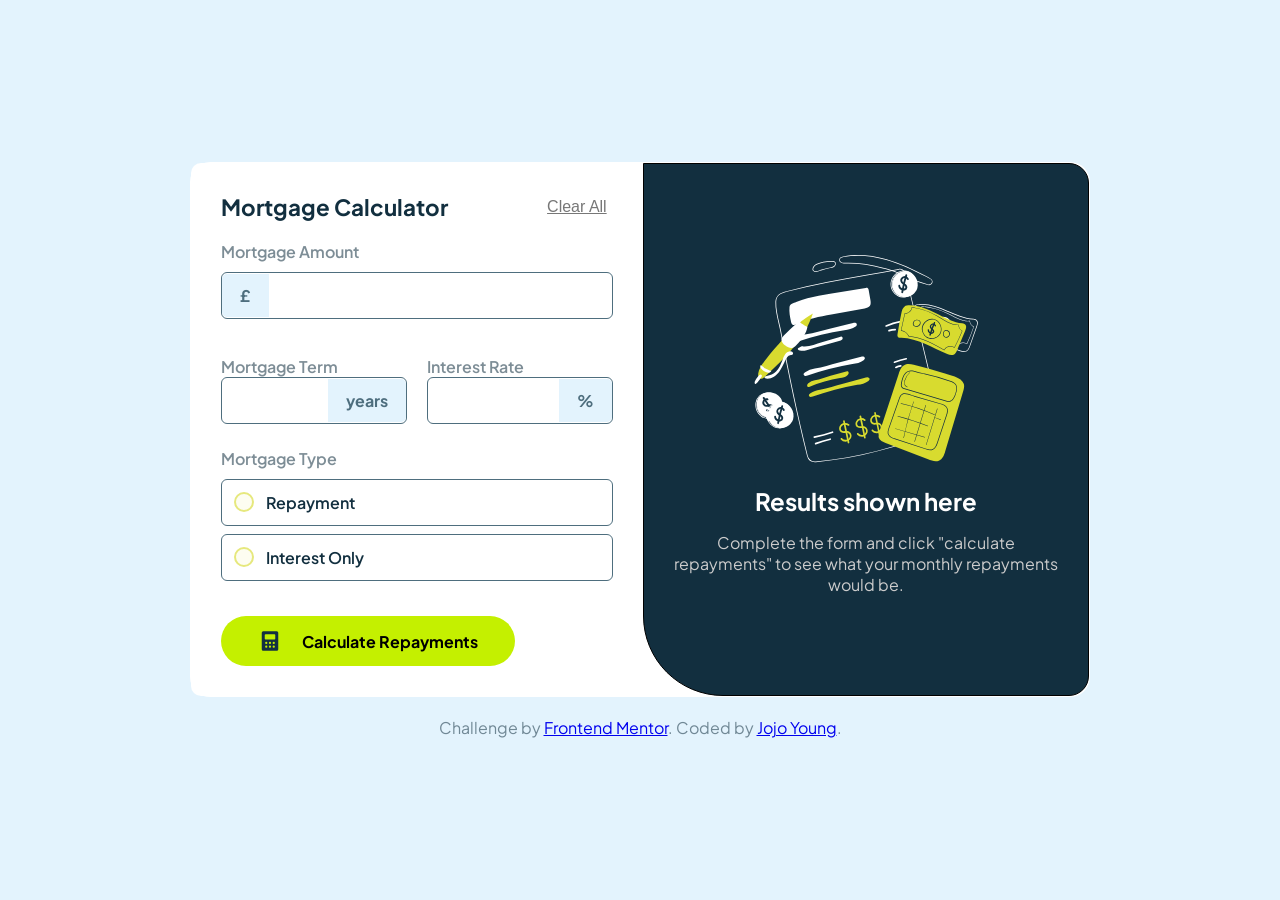
<file: index.html>
<!DOCTYPE html>
<html lang="en">

<head>
  <meta charset="UTF-8" />
  <meta name="viewport" content="width=device-width, initial-scale=1.0" />
  <link rel="icon" type="image/png" sizes="32x32" href="./assets/images/favicon-32x32.png" />
  <link rel="stylesheet" href="mortgage.css" />
  <link rel="preconnect" href="https://fonts.googleapis.com">
  <link rel="preconnect" href="https://fonts.gstatic.com" crossorigin>
  <link href="https://fonts.googleapis.com/css2?family=Plus+Jakarta+Sans:wght@400;600;700&display=swap"
    rel="stylesheet">
  <title>Mortgage Repayment Calculator</title>
</head>

<body>
  <main>
    <div class="whole">
      <!-- FIRST SECTION -->
      <section class="calculator">
        <header class="header">
          <h2>Mortgage Calculator</h2>
          <button id="reset" type="button">Clear All</button>
        </header>

        <form id="mortgage-form" novalidate>
          <!-- Mortgage Amount -->
          <label for="amount">Mortgage Amount</label>
          <div class="input-group">
            <span class="symbol">£</span>
            <input id="amount" required />
          </div>
          <p class="error-message"></p>

          <!-- Mortgage Term -->
          <div class="term-and-rate">
            <div class="seperated">
              <label for="years">Mortgage Term</label>
              <div class="input-group">
                <input id="years" required />
                <span class="symbol right">years</span>
              </div>
              <p class="error-message"></p>
            </div>

            <!-- Interest Rate -->
            <div class="seperated">
              <label for="rate">Interest Rate</label>
              <div class="input-group">
                <input step="0.01" id="rate" required />
                <span class="symbol right">%</span>
              </div>
              <p class="error-message"></p>
            </div>
          </div>


          <!-- Mortgage Type -->
          <label>Mortgage Type</label>
          <div class="radio-group">
            <label class="radio-option">
              <input type="radio" name="type" value="repayment" required />
              <span class="custom-radio"></span>
              Repayment
            </label>

            <label class="radio-option">
              <input type="radio" name="type" value="interest-only" />
              <span class="custom-radio"></span>
              Interest Only
            </label>
            <p class="error-message"></p>
          </div>


          <button type="submit" class="submit-btn">
            <img src="./assets/images/icon-calculator.svg">
            <p>Calculate Repayments</p>
          </button>
        </form>
      </section>


      <!-- SECOND SECTION -->
      <section class="results" id="results">

        <div class="display-after">
           <h2>Your results</h2>
        <p>Your results are shown below based on the information you provided. To aadjust the results, edit the form and
          click "calculate repayments" again.</p>
        <div class="output" id="output">
          <div class="monthly-repayments">
            <p>Your monthly repayments</p>
            <span id="monthly-repayments"></span>
          </div>
          <div class="line">

          </div>
          <div class="total-repayments">
            <p>Total you'll repay over the term</p>
            <span id="total-repayments"></span>
          </div>
        </div>
        </div>

        <div class="display-before">
          <img src="./assets/images/illustration-empty.svg">
          <h2>Results shown here</h2>
          <p>Complete the form and click "calculate repayments" to see what your monthly repayments would be.</p>
        </div>

      </section>
    </div>

  </main>


  <div class="attribution">
    Challenge by <a href="https://www.frontendmentor.io?ref=challenge">Frontend Mentor</a>.
    Coded by <a href="https://x.com/_youngjojo_">Jojo Young</a>.
  </div>

  <script src="mortgage.js"></script>
</body>

</html>
</file>
<file: mortgage.css>
/* ===== Base Styles ===== */
html {
    box-sizing: border-box;
    font-family: "Plus Jakarta Sans", sans-serif;
}

*,
*::before,
*::after {
    box-sizing: inherit;
}

body {
    margin: 0;
    padding: 20px;
    display: flex;
    flex-direction: column;
    justify-content: center;
    align-items: center;
    color: hsl(202, 55%, 16%, 55%);
    background-color: hsl(202, 86%, 94%);
}

.attribution {
    text-align: center;
    margin-top: 20px;
}

/* ===== Layout ===== */
.whole {
    display: flex;
    flex-direction: column;
    width: 100%;
    max-width: 400px;
    margin: 0 auto;
    background-color: #fff;
    border: 1px solid transparent;
}

.calculator,
.results {
    width: 100%;
}

/* ===== Calculator Section ===== */
.calculator {
    background: #fff;
    padding: 24px;
}

.header {
    display: flex;
    flex-direction: column;
    align-items: flex-start;
    gap: 10px;
    margin-bottom: 20px;
}

.header h2 {
    margin: 0;
    font-size: 1.4rem;
    color: hsl(202, 55%, 16%);
}

#reset {
    background: none;
    border: none;
    color: #777;
    cursor: pointer;
    font-size: 1rem;
    text-decoration: underline;
}

/* ===== Inputs ===== */
label {
    display: block;
    font-weight: 600;
    margin-top: 15px;
}

.input-group {
    position: relative;
    display: flex;
    align-items: center;
    margin-top: 6px;
}

.input-group input {
    width: 100%;
    padding: 12px 60px;
    border: 1px solid hsl(200, 24%, 40%);
    border-radius: 6px;
    font-size: 16px;
    outline: none;
    font-weight: 900;
    color: hsl(202, 55%, 16%);
    font-family: inherit;
}

.input-group input:focus {
    border-color: #5a8dee;
}

.symbol {
    position: absolute;
    left: 1px;
    padding: 11px 18px;
    color: hsl(200, 24%, 40%);
    font-weight: 700;
    background-color: hsl(202, 86%, 94%);
    border-radius: 5px 0 0 5px;
}

.symbol.right {
    left: auto;
    right: 1px;
    border-radius: 0 5px 5px 0;
}

#rate,
#years {
    padding-left: 15px;
}

/* ===== Custom Radio Buttons ===== */
.radio-group {
    display: flex;
    flex-direction: column;
    gap: 8px;
    margin-top: 10px;
}

.radio-option {
    display: flex;
    align-items: center;
    gap: 12px;
    padding: 12px;
    border: 1px solid hsl(200, 24%, 40%);
    border-radius: 6px;
    background-color: #fff;
    color: hsl(202, 55%, 16%);
    cursor: pointer;
    transition: all 0.2s ease;
}

.radio-option:hover {
    border-color: hsl(61, 70%, 52%);
    background-color: hsl(61, 70%, 96%);
}

.radio-option input[type="radio"] {
    display: none;
}

.custom-radio {
    width: 20px;
    height: 20px;
    border: 2px solid hsl(61, 70%, 70%);
    border-radius: 50%;
    background-color: hsl(60, 80%, 97%);
    position: relative;
    flex-shrink: 0;
    transition: all 0.2s ease;
}

.radio-option input[type="radio"]:checked+.custom-radio::after {
    content: "";
    width: 10px;
    height: 10px;
    background-color: hsl(61, 70%, 52%);
    border-radius: 50%;
    position: absolute;
    top: 50%;
    left: 50%;
    transform: translate(-50%, -50%);
}

.radio-option input[type="radio"]:checked+.custom-radio,
.radio-option:has(input[type="radio"]:checked) {
    border-color: hsl(61, 70%, 52%);
    background-color: hsl(61, 70%, 95%);
}

/* ===== Submit Button ===== */
.submit-btn {
    width: 100%;
    height: 50px;
    padding: 14px;
    margin-top: 20px;
    border: none;
    border-radius: 40px;
    font-size: 16px;
    font-weight: 700;
    font-family: inherit;
    background-color: #c4f000;
    cursor: pointer;
    transition: background-color 0.3s;
    display: flex;
    justify-content: center;
    align-items: center;
    gap: 20px;
}

.submit-btn:hover {
    background-color: hsl(73, 100%, 44%);
}

/* ===== Results Section ===== */
.results {
    border: 1px solid black;
    padding: 24px;
    background-color: hsl(202, 55%, 16%);
    color: hsl(0, 0%, 80%);
    display: flex;
    flex-direction: column;
    justify-content: center;
    align-items: center;
    text-align: center;
}

.results h2 {
    margin-top: 0;
    color: hsl(0, 0%, 100%);
}

.output {
    margin-top: 30px;
    padding: 10px;
    border-radius: 5px;
    background-color: hsl(202, 55%, 12%);
    border-top: 4px solid hsl(73, 100%, 44%);
}

.line {
    border: 0.5px solid hsl(0, 0%, 50%);
    width: 100%;
    margin-top: 15px;
}

.monthly-repayments span {
    font-size: 2.5rem;
    color: hsl(73, 100%, 44%);
    font-weight: 900;
}

.total-repayments span {
    color: hsl(0, 0%, 100%);
    font-size: 1.5rem;
    font-weight: 900;
}
.results img{
    width: 60%;
}

.results h2{
    margin-bottom: 0px;
}
.display-after{
    display: none;
    text-align: start;
}
.display-before{
    display: flex;
    flex-direction: column;
    justify-content: center;
    align-items: center;
}

/* ===== Error State Styles ===== */
.input-group.error input {
    border-color: hsl(0, 90%, 60%);
}

.input-group.error .symbol {
    background-color: hsl(0, 90%, 50%);
    color: hsl(0, 100%, 98%);
}

.error-message {
    color: hsl(0, 80%, 50%);
    font-size: 0.85rem;
    margin-top: 4px;
    font-weight: 600;
}

/* ===== Desktop View ===== */
@media (min-width: 768px) {

    body {
        height: 100vh;
    }

    .whole {
        flex-direction: row;
        max-width: 900px;
        border-radius: 20px;
    }

    .calculator {
        border-radius: 10px 0 0 10px;
        padding: 30px;
    }

    .calculator .header {
        flex-direction: row;
        align-items: center;
        justify-content: space-between;
    }

    form {
        display: grid;
        grid-template-columns: 1fr 1fr;
        gap: 10px;
    }

    form label,
    form .input-group,
    .radio-group,
    .submit-btn,
    form .term-and-rate {
        grid-column: 1 / -1;
        margin: 0;
    }

    .term-and-rate {
        display: grid;
        grid-template-columns: repeat(2, 1fr);
        gap: 20px;
        width: 100%;
    }

    .seperated {
        width: 100%;
        min-width: 0;
    }

    .seperated .input-group,
    .seperated .input-group input {
        width: 100%;
        box-sizing: border-box;
    }

    .submit-btn {
        justify-self: start;
        width: 75%;
    }

    .results {
        border-radius: 0 20px 20px 80px;
        justify-content: center;
    }
    .results > p {
        font-size: 14px;

    }
    .output {
        padding: 30px;
    }
    .line{
        margin: 30px 0px;
    }
    .monthly-repayments p{
        margin: 0;
    }
}
</file>
